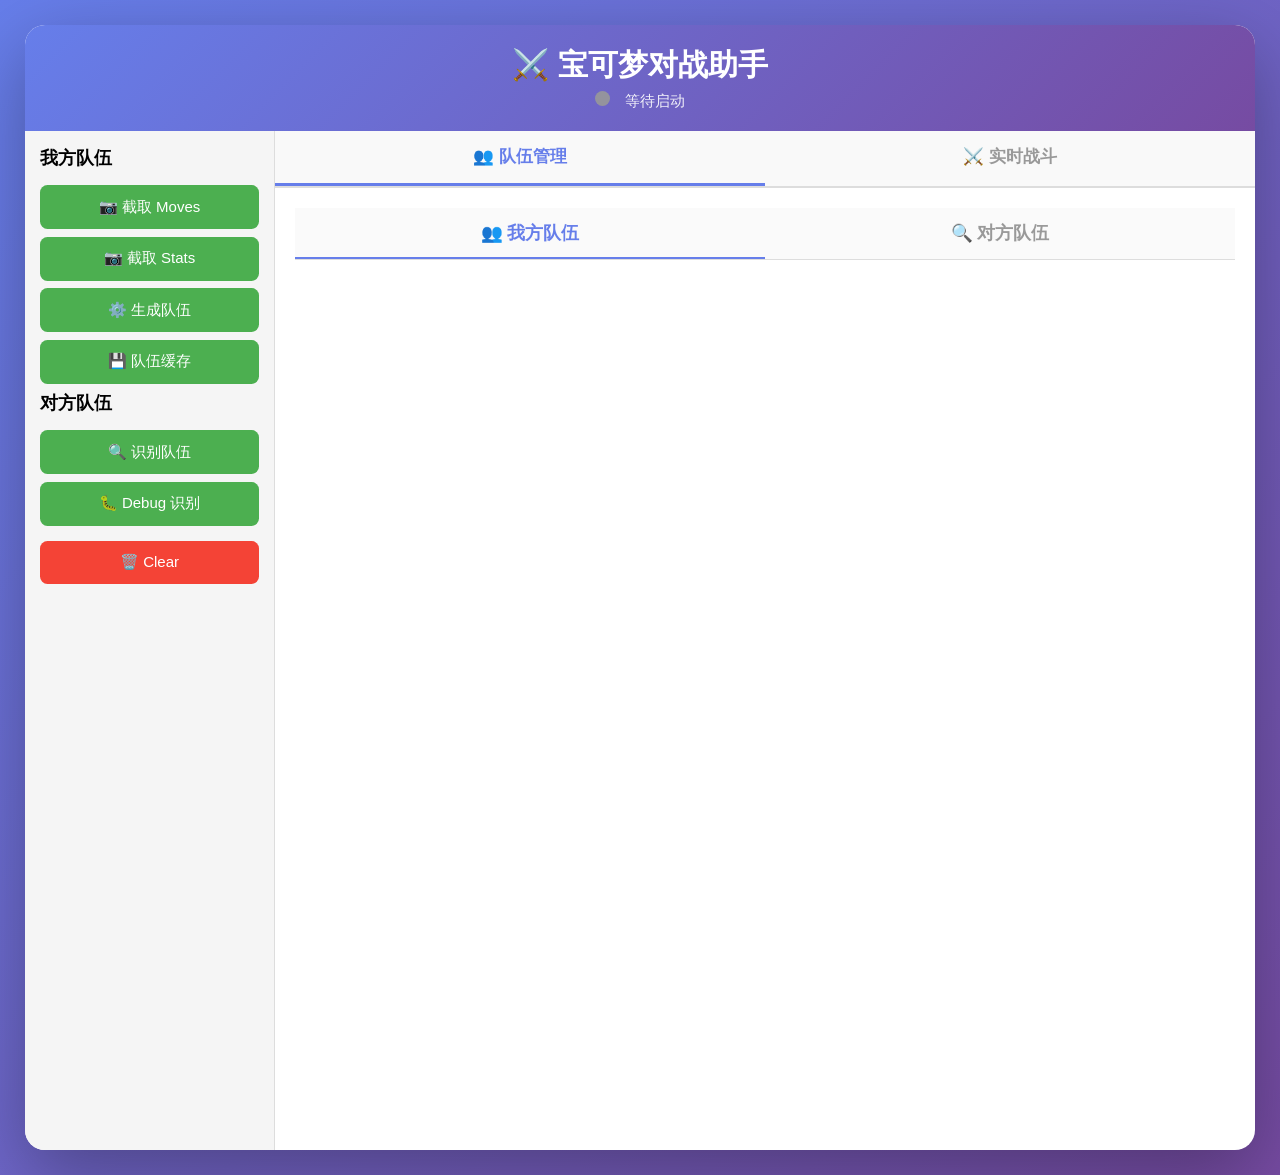
<file: pokepilot/tools/ui_assets/battle.html>
<!DOCTYPE html>
<html lang="zh-CN">
<head>
    <meta charset="UTF-8">
    <meta name="viewport" content="width=device-width, initial-scale=1.0">
    <title>宝可梦对战助手</title>
    <style>
        html {
            zoom: 125%;
        }

        * {
            margin: 0;
            padding: 0;
            box-sizing: border-box;
        }

        body {
            font-family: -apple-system, BlinkMacSystemFont, 'Segoe UI', Roboto, 'Helvetica Neue', Arial, sans-serif;
            background: linear-gradient(135deg, #667eea 0%, #764ba2 100%);
            min-height: 100vh;
            display: flex;
            align-items: center;
            justify-content: center;
            padding: 20px;
        }

        .container {
            background: white;
            border-radius: 16px;
            box-shadow: 0 20px 60px rgba(0, 0, 0, 0.3);
            width: 100%;
            max-width: 1400px;
            height: 90vh;
            overflow: hidden;
        }

        .header {
            background: linear-gradient(135deg, #667eea 0%, #764ba2 100%);
            color: white;
            padding: 16px 24px;
            text-align: center;
            flex-shrink: 0;
        }

        .header h1 {
            font-size: 24px;
            margin-bottom: 4px;
        }

        .header p {
            opacity: 0.9;
            font-size: 12px;
            margin: 0;
        }

        .control-buttons {
            display: none;
        }

        .btn {
            padding: 10px 20px;
            font-size: 14px;
                       border: none;
            border-radius: 6px;
            cursor: pointer;
            transition: all 0.3s ease;
        }

        .btn-start {
            background: #4caf50;
            color: white;
        }

        .btn-start:hover:not(:disabled) {
            background: #45a049;
            transform: scale(1.05);
        }

        .btn-stop {
            background: #f44336;
            color: white;
        }

        .btn-stop:hover:not(:disabled) {
            background: #da190b;
            transform: scale(1.05);
        }

        .btn:disabled {
            opacity: 0.5;
            cursor: not-allowed;
        }

        .status-indicator {
            display: inline-block;
            width: 12px;
            height: 12px;
            border-radius: 50%;
            background: #999;
            margin-right: 8px;
            animation: pulse 2s infinite;
        }

        .status-indicator.active {
            background: #4caf50;
        }

        @keyframes pulse {
            0%, 100% { opacity: 1; }
            50% { opacity: 0.5; }
        }

        .battle-arena {
            display: grid;
            grid-template-columns: 1fr 1fr;
            gap: 24px;
            padding: 32px;
            background: #f8f9fa;
        }

        .pokemon-side {
            display: flex;
            flex-direction: column;
            gap: 16px;
        }

        .pokemon-side.my {
            text-align: left;
        }

        .pokemon-side.opp {
            text-align: right;
        }

        .pokemon-name {
            font-size: 24px;
            font-weight: bold;
            color: #333;
            text-transform: capitalize;
        }

        .hp-bar {
            height: 24px;
            background: #e0e0e0;
            border-radius: 4px;
            overflow: hidden;
            position: relative;
        }

        .hp-fill {
            height: 100%;
            background: linear-gradient(90deg, #4caf50 0%, #45a049 100%);
            transition: width 0.3s ease;
            display: flex;
            align-items: center;
            justify-content: center;
            color: white;
            font-size: 12px;
            font-weight: bold;
        }

        .hp-fill.low {
            background: linear-gradient(90deg, #ff9800 0%, #f57c00 100%);
        }

        .hp-fill.critical {
            background: linear-gradient(90deg, #f44336 0%, #d32f2f 100%);
        }

        .pokemon-status {
            display: flex;
            gap: 8px;
            font-size: 12px;
            color: #666;
            margin-top: 8px;
        }

        .status-badge {
            background: #e3f2fd;
            color: #1976d2;
            padding: 4px 8px;
            border-radius: 4px;
            font-size: 11px;
                   }

        .recommendations {
            padding: 32px;
            background: white;
            border-top: 1px solid #e0e0e0;
        }

        .recommendations h2 {
            font-size: 18px;
            margin-bottom: 16px;
            color: #333;
        }

        .recommendation-item {
            background: #f0f4ff;
            border-left: 4px solid #667eea;
            padding: 16px;
            margin-bottom: 12px;
            border-radius: 4px;
        }

        .recommendation-item.switch {
            border-left-color: #ff9800;
            background: #fff3e0;
        }

        .recommendation-label {
            font-size: 12px;
            color: #666;
            text-transform: uppercase;
            margin-bottom: 4px;
                   }

        .recommendation-content {
            font-size: 14px;
            color: #333;
        }

        .battlefield-info {
            display: grid;
            grid-template-columns: repeat(3, 1fr);
            gap: 12px;
            margin-bottom: 20px;
            padding: 16px;
            background: #f8f9fa;
            border-radius: 8px;
        }

        .info-item {
            text-align: center;
        }

        .info-label {
            font-size: 12px;
            color: #999;
            text-transform: uppercase;
            margin-bottom: 4px;
        }

        .info-value {
            font-size: 20px;
            font-weight: bold;
            color: #333;
        }

        .team-status {
            display: flex;
            gap: 16px;
            margin-top: 12px;
        }

        .team-item {
            flex: 1;
            padding: 12px;
            background: #f8f9fa;
            border-radius: 4px;
            font-size: 12px;
            color: #666;
        }

        .team-label {
                       color: #333;
            margin-bottom: 4px;
        }

        .status-dot {
            display: inline-block;
            width: 8px;
            height: 8px;
            border-radius: 50%;
            background: #4caf50;
            margin-right: 4px;
        }

        .status-dot.offline {
            background: #999;
        }

        /* Tooltip 样式 */
        .tooltip-item {
            position: relative;
            cursor: help;
            border-bottom: 1px dotted #667eea;
            display: inline-block;
        }

        .tooltip-content {
            visibility: hidden;
            width: 280px;
            background-color: #333;
            color: #fff;
            text-align: left;
            border-radius: 6px;
            padding: 8px 10px;
            position: absolute;
            z-index: 1000;
            bottom: 125%;
            left: 50%;
            margin-left: -140px;
            opacity: 0;
            transition: opacity 0.3s;
            font-size: 11px;
            line-height: 1.5;
            box-shadow: 0 4px 6px rgba(0, 0, 0, 0.3);
        }

        .tooltip-content::after {
            content: "";
            position: absolute;
            top: 100%;
            left: 50%;
            margin-left: -5px;
            border-width: 5px;
            border-style: solid;
            border-color: #333 transparent transparent transparent;
        }

        .tooltip-item:hover .tooltip-content {
            visibility: visible;
            opacity: 1;
        }

        @media (max-width: 768px) {
            .battle-arena {
                grid-template-columns: 1fr;
            }

            .header h1 {
                font-size: 20px;
            }

            .pokemon-name {
                font-size: 20px;
            }
        }
    </style>
</head>
<body>
    <div class="container" style="display: flex; flex-direction: column; height: 100vh;">
        <!-- 顶部头部 -->
        <div class="header">
            <h1>⚔️ 宝可梦对战助手</h1>
            <p id="battle-status">
                <span class="status-indicator" id="status-dot"></span>
                <span id="status-text">等待启动</span>
            </p>
        </div>

        <!-- 主体：左侧菜单 + 内容区 -->
        <div style="display: flex; flex: 1; overflow: hidden;">
            <!-- 左侧菜单 -->
            <div id="sidebar" style="width: 200px; background: #f5f5f5; border-right: 1px solid #ddd; overflow-y: auto; padding: 12px; flex-shrink: 0;">
                <div style="font-weight: bold; margin-bottom: 12px; font-size: 14px;">我方队伍</div>
                <button class="btn btn-start" onclick="captureTeamScreen('moves')" style="width: 100%; margin-bottom: 6px; font-size: 12px;">📷 截取 Moves</button>
                <button class="btn btn-start" onclick="captureTeamScreen('stats')" style="width: 100%; margin-bottom: 6px; font-size: 12px;">📷 截取 Stats</button>
                <button class="btn btn-start" onclick="generateMyTeam()" style="width: 100%; margin-bottom: 6px; font-size: 12px;">⚙️ 生成队伍</button>
                <button class="btn btn-start" onclick="toggleSlotMenu()" style="width: 100%; margin-bottom: 6px; font-size: 12px;">💾 队伍缓存</button>
                <div id="slot-menu" style="display:none; margin-bottom: 12px; background: #2a2a2a; border: 1px solid #555; border-radius: 4px; padding: 8px; font-size: 11px;"></div>

                <div style="font-weight: bold; margin-bottom: 12px; font-size: 14px;">对方队伍</div>
                <button id="btn-detect-opp" class="btn btn-start" onclick="detectOpponents()" style="width: 100%; margin-bottom: 6px; font-size: 12px;">🔍 识别队伍</button>
                <button class="btn btn-start" onclick="detectOpponents(true)" style="width: 100%; margin-bottom: 12px; font-size: 12px;">🐛 Debug 识别</button>

                <button class="btn btn-stop" onclick="clearAllData()" style="width: 100%; font-size: 12px;">🗑️ Clear</button>
            </div>

            <!-- 内容区：Tab 页 -->
            <div style="flex: 1; display: flex; flex-direction: column; overflow: hidden;">
                <!-- Tab 标签 -->
                <div style="display: flex; border-bottom: 2px solid #ddd; background: #f9f9f9;">
                    <button id="tab1-btn" onclick="switchTab('team')" style="flex: 1; padding: 12px; border: none; background: none; font-weight: bold; cursor: pointer; border-bottom: 3px solid #667eea; color: #667eea;">
                        👥 队伍管理
                    </button>
                    <button id="tab2-btn" onclick="switchTab('battle')" style="flex: 1; padding: 12px; border: none; background: none; font-weight: bold; cursor: pointer; border-bottom: 3px solid transparent; color: #999;">
                        ⚔️ 实时战斗
                    </button>
                </div>

                <!-- Tab 内容 -->
                <div style="flex: 1; overflow-y: auto; padding: 16px;">
                    <!-- Tab 1: 队伍管理 -->
                    <div id="tab-team" style="display: block; display: flex; flex-direction: column; height: 100%;">
                        <!-- 队伍管理的子 Tab 标签 -->
                        <div style="display: flex; border-bottom: 1px solid #ddd; background: #fafafa; flex-shrink: 0;">
                            <button id="subtab-my-btn" onclick="switchTeamTab('my')" style="flex: 1; padding: 10px; border: none; background: none; font-weight: bold; cursor: pointer; border-bottom: 2px solid #667eea; color: #667eea; font-size: 14px;">
                                👥 我方队伍
                            </button>
                            <button id="subtab-opp-btn" onclick="switchTeamTab('opp')" style="flex: 1; padding: 10px; border: none; background: none; font-weight: bold; cursor: pointer; border-bottom: 2px solid transparent; color: #999; font-size: 14px;">
                                🔍 对方队伍
                            </button>
                        </div>

                        <!-- 队伍管理的子 Tab 内容 -->
                        <div style="flex: 1; overflow-y: auto;">
                            <!-- 我方队伍 -->
                            <div id="subtab-my" style="display: block;">
                                <div id="my-team-display" style="display: none;">
                                    <h2 style="margin-bottom: 16px;">我方队伍</h2>
                                    <div id="my-team-list" style="display: flex; flex-direction: column; gap: 12px;">
                                    </div>
                                </div>
                            </div>

                            <!-- 对方队伍 -->
                            <div id="subtab-opp" style="display: none;">
                                <div id="opp-team-display" style="display: none;">
                                    <h2 style="margin-bottom: 16px;">对方队伍（已识别）</h2>
                                    <div id="opp-team-list" style="display: flex; flex-direction: column; gap: 12px;">
                                    </div>
                                </div>
                            </div>
                        </div>
                    </div>

                    <!-- Tab 2: 实时战斗 -->
                    <div id="tab-battle" style="display: none;">
                        <div class="battle-arena" style="margin: 0; padding: 0; display: grid; grid-template-columns: 1fr 1fr; gap: 20px; height: auto;">
                            <!-- 我方 -->
                            <div class="pokemon-side my">
                                <div class="pokemon-name" id="my-pokemon">-- 等待识别 --</div>
                                <div class="hp-bar">
                                    <div class="hp-fill" id="my-hp-bar" style="width: 100%;">
                                        <span id="my-hp-text">100%</span>
                                    </div>
                                </div>
                                <div class="pokemon-status">
                                    <span class="status-badge" id="my-status">正常</span>
                                </div>
                            </div>

                            <!-- 对手 -->
                            <div class="pokemon-side opp">
                                <div class="pokemon-name" id="opp-pokemon">-- 等待识别 --</div>
                                <div class="hp-bar">
                                    <div class="hp-fill" id="opp-hp-bar" style="width: 100%;">
                                        <span id="opp-hp-text">100%</span>
                                    </div>
                                </div>
                                <div class="pokemon-status">
                                    <span class="status-badge" id="opp-status">正常</span>
                                </div>
                            </div>
                        </div>

                        <div class="recommendations" style="margin-top: 20px;">
                            <div class="battlefield-info">
                <div class="info-item">
                    <div class="info-label">回合</div>
                    <div class="info-value" id="turn">0</div>
                </div>
                <div class="info-item">
                    <div class="info-label">天气</div>
                    <div class="info-value" id="weather">无</div>
                </div>
                <div class="info-item">
                    <div class="info-label">我方状态</div>
                    <div class="info-value" id="my-remaining">0/6</div>
                </div>
            </div>

            <h2>💡 实时推荐</h2>
            <div id="recommendations-list">
                <div class="recommendation-item">
                    <div class="recommendation-label">提示</div>
                    <div class="recommendation-content">等待识别对手宝可梦...</div>
                </div>
            </div>

            <div class="team-status">
                <div class="team-item">
                    <div class="team-label">
                        <span class="status-dot"></span>我方队伍
                    </div>
                    <div id="my-team-info">6 / 6</div>
                </div>
                <div class="team-item">
                    <div class="team-label">
                        <span class="status-dot"></span>对手队伍
                    </div>
                    <div id="opp-team-info">6 / 6</div>
                </div>
                            </div>
                        </div>
                    </div>  <!-- tab-battle end -->
                </div>  <!-- tab content end -->
            </div>  <!-- content area end -->
        </div>  <!-- main body end (sidebar + content) -->
    </div>  <!-- container end -->

    <script>
        const API_BASE = "http://localhost:8765";
        let updateInterval = null;
        let isMonitoring = false;

        // ─────────────────────────────────────────────────────────────────
        // 属性 ID 映射（1-18）
        // ─────────────────────────────────────────────────────────────────
        const TYPE_ID_MAP = {
            "normal": 1, "fighting": 2, "flying": 3, "poison": 4, "ground": 5,
            "rock": 6, "bug": 7, "ghost": 8, "steel": 9, "fire": 10,
            "water": 11, "grass": 12, "electric": 13, "psychic": 14,
            "ice": 15, "dragon": 16, "dark": 17, "fairy": 18
        };



        // ─────────────────────────────────────────────────────────────────
        // 新增：Tab 切换、队伍管理按钮
        // ─────────────────────────────────────────────────────────────────

        function switchTab(tab) {
            const tab1Btn = document.getElementById("tab1-btn");
            const tab2Btn = document.getElementById("tab2-btn");
            const tabTeam = document.getElementById("tab-team");
            const tabBattle = document.getElementById("tab-battle");

            if (tab === 'team') {
                tab1Btn.style.borderBottomColor = "#667eea";
                tab1Btn.style.color = "#667eea";
                tab2Btn.style.borderBottomColor = "transparent";
                tab2Btn.style.color = "#999";
                tabTeam.style.display = "flex";
                tabBattle.style.display = "none";
            } else {
                tab1Btn.style.borderBottomColor = "transparent";
                tab1Btn.style.color = "#999";
                tab2Btn.style.borderBottomColor = "#667eea";
                tab2Btn.style.color = "#667eea";
                tabTeam.style.display = "none";
                tabBattle.style.display = "block";
            }
        }

        function switchTeamTab(teamType) {
            const myBtn = document.getElementById("subtab-my-btn");
            const oppBtn = document.getElementById("subtab-opp-btn");
            const myTab = document.getElementById("subtab-my");
            const oppTab = document.getElementById("subtab-opp");

            if (teamType === 'my') {
                myBtn.style.borderBottomColor = "#667eea";
                myBtn.style.color = "#667eea";
                oppBtn.style.borderBottomColor = "transparent";
                oppBtn.style.color = "#999";
                myTab.style.display = "block";
                oppTab.style.display = "none";
            } else {
                myBtn.style.borderBottomColor = "transparent";
                myBtn.style.color = "#999";
                oppBtn.style.borderBottomColor = "#667eea";
                oppBtn.style.color = "#667eea";
                myTab.style.display = "none";
                oppTab.style.display = "block";
            }
        }

        async function captureTeamScreen(stage) {
            console.log(`Capturing team screen: ${stage}`);
            try {
                const response = await fetch(`${API_BASE}/capture-team-screen?stage=${stage}`, {
                    method: "POST"
                });
                const data = await response.json();
                if (response.ok) {
                    alert(`✓ 已截取 ${stage === 'moves' ? 'Moves 页' : 'Stats 页'}`);
                } else {
                    alert(`✗ 截取失败: ${data.error}`);
                }
            } catch (err) {
                alert(`✗ 错误: ${err.message}`);
            }
        }

        async function generateMyTeam() {
            console.log("Generating my team...");
            try {
                const response = await fetch(`${API_BASE}/generate-my-team`, {
                    method: "POST"
                });
                const data = await response.json();
                if (response.ok) {
                    alert("✓ 队伍已生成，正在加载...");
                    // 加载临时队伍
                    await loadMyTeam("temp");
                } else {
                    alert(`✗ 生成失败: ${data.error}`);
                }
            } catch (err) {
                alert(`✗ 错误: ${err.message}`);
            }
        }


        async function clearAllData() {
            if (!confirm("确定要清除所有数据吗？")) return;
            try {
                // 清除 UI 显示
                const myTeamDisplay = document.getElementById("my-team-display");
                const oppTeamDisplay = document.getElementById("opp-team-display");
                if (myTeamDisplay) myTeamDisplay.style.display = "none";
                if (oppTeamDisplay) oppTeamDisplay.style.display = "none";
                alert("✓ 已清除数据显示");
            } catch (err) {
                alert(`✗ 错误: ${err.message}`);
            }
        }


        async function loadMyTeam(slot = "temp") {
            console.log(`Loading my team from slot '${slot}'...`);
            await loadTeamData({
                mode: "my",
                fetcher: () => fetch(`${API_BASE}/my-team?slot=${encodeURIComponent(slot)}`),
                loadingText: "加载中..."
            });
        }

        // ========== 槽位系统函数 ==========

        async function toggleSlotMenu() {
            const menu = document.getElementById("slot-menu");
            if (!menu) return;

            if (menu.style.display === "none") {
                menu.style.display = "block";
                await loadSlots();
            } else {
                menu.style.display = "none";
            }
        }

        async function loadSlots() {
            const menu = document.getElementById("slot-menu");
            if (!menu) return;

            try {
                const response = await fetch(`${API_BASE}/my-team/slots`);
                const data = await response.json();

                let html = "";

                // 显示所有保存的槽位
                if (data.slots && data.slots.length > 0) {
                    data.slots.forEach(slot => {
                        html += `
                            <div style="display: flex; justify-content: space-between; align-items: center; padding: 6px 4px; border-bottom: 1px solid #444; margin-bottom: 4px;">
                                <span style="flex: 1; color: #ddd;">${slot.name}</span>
                                <div style="display: flex; gap: 4px;">
                                    <button onclick="loadSlot('${slot.slot}')" style="padding: 2px 6px; font-size: 10px; background: #4CAF50; color: white; border: none; border-radius: 2px; cursor: pointer;">读取</button>
                                    <button onclick="saveToSlot('${slot.slot}', '${slot.name}')" style="padding: 2px 6px; font-size: 10px; background: #2196F3; color: white; border: none; border-radius: 2px; cursor: pointer;">覆盖</button>
                                    <button onclick="deleteSlot('${slot.slot}')" style="padding: 2px 6px; font-size: 10px; background: #f44336; color: white; border: none; border-radius: 2px; cursor: pointer;">删除</button>
                                </div>
                            </div>
                        `;
                    });
                }

                // 添加新槽位按钮
                html += `
                    <div style="padding: 6px 4px; margin-top: 4px;">
                        <button onclick="addNewSlot()" style="width: 100%; padding: 6px; font-size: 11px; background: #9C27B0; color: white; border: none; border-radius: 2px; cursor: pointer;">[+] 新建槽位</button>
                    </div>
                `;

                menu.innerHTML = html;
            } catch (err) {
                console.error("Failed to load slots:", err);
                const menu = document.getElementById("slot-menu");
                if (menu) {
                    menu.innerHTML = `<div style="color: #f44336; padding: 6px;">加载失败: ${err.message}</div>`;
                }
            }
        }

        async function loadSlot(slot) {
            console.log(`Loading slot: ${slot}`);
            await loadMyTeam(slot);
            // 加载后不隐藏菜单，让用户可以继续操作
        }

        async function saveToSlot(slot, name) {
            console.log(`Saving to slot: ${slot}`);
            try {
                const response = await fetch(`${API_BASE}/my-team/save?slot=${encodeURIComponent(slot)}`, {
                    method: "POST",
                    headers: { "Content-Type": "application/json" },
                    body: JSON.stringify({ name: name })
                });
                const data = await response.json();
                if (response.ok) {
                    alert(`✓ 已覆盖槽位 '${name}'`);
                    await loadSlots(); // 刷新列表
                } else {
                    alert(`✗ 覆盖失败: ${data.error}`);
                }
            } catch (err) {
                alert(`✗ 错误: ${err.message}`);
            }
        }

        async function deleteSlot(slot) {
            if (!confirm(`确定要删除槽位吗？`)) return;

            try {
                const response = await fetch(`${API_BASE}/my-team?slot=${encodeURIComponent(slot)}`, {
                    method: "DELETE"
                });
                const data = await response.json();
                if (response.ok) {
                    alert("✓ 已删除槽位");
                    await loadSlots(); // 刷新列表
                } else {
                    alert(`✗ 删除失败: ${data.error}`);
                }
            } catch (err) {
                alert(`✗ 错误: ${err.message}`);
            }
        }

        async function addNewSlot() {
            const name = prompt("请输入槽位名字（例如：双蜻蜓队）:");
            if (!name) return;

            // 找到最大的槽位号，然后 +1
            const response = await fetch(`${API_BASE}/my-team/slots`);
            const data = await response.json();
            let nextSlot = 1;
            if (data.slots && data.slots.length > 0) {
                const numbers = data.slots
                    .map(s => parseInt(s.slot))
                    .filter(n => !isNaN(n))
                    .sort((a, b) => a - b);
                if (numbers.length > 0) {
                    nextSlot = numbers[numbers.length - 1] + 1;
                }
            }

            // 调用 saveToSlot
            await saveToSlot(String(nextSlot), name);
        }

        async function detectOpponents(forceDebug = false) {
            const debugModeEl = document.getElementById("debug-mode");
            const debugMode = forceDebug || (debugModeEl ? debugModeEl.checked : false);
            const debugText = debugMode ? "[DEBUG]" : "";
            console.log(`${debugText} Detecting opponents...`);

            const btnDetect = document.getElementById("btn-detect-opp");
            const btnStart = document.getElementById("btn-start");
            if (btnDetect) btnDetect.disabled = true;
            if (btnStart) btnStart.disabled = true;

            try {
                const url = debugMode ? `${API_BASE}/detect-opponents?debug=1` : `${API_BASE}/detect-opponents`;
                const msg = debugMode ? "🐛 使用现有截图识别..." : "🎥 正在截屏识别...";

                await loadTeamData({
                    mode: "opp",
                    fetcher: () => fetch(url, { method: "POST" }),
                    loadingText: msg
                });
            } finally {
                if (btnDetect) btnDetect.disabled = false;
                if (btnStart) btnStart.disabled = false;
            }
        }

        async function startMonitoring() {
            console.log("Starting battle monitoring...");
            try {
                const response = await fetch(`${API_BASE}/start`, { method: "POST" });
                if (response.ok) {
                    isMonitoring = true;
                    const btnStart = document.getElementById("btn-start");
                    const btnStop = document.getElementById("btn-stop");
                    const btnDetect = document.getElementById("btn-detect-opp");
                    const statusDot = document.getElementById("status-dot");
                    const statusText = document.getElementById("status-text");

                    if (btnStart) btnStart.disabled = true;
                    if (btnStop) btnStop.disabled = false;
                    if (btnDetect) btnDetect.disabled = true;
                    if (statusDot) statusDot.classList.add("active");
                    if (statusText) statusText.textContent = "正在对战中...";

                    console.log("✓ Battle started");
                } else {
                    alert("Failed to start battle");
                }
            } catch (error) {
                console.error("Start error:", error);
                alert("Error: " + error);
            }
        }

        async function stopMonitoring() {
            console.log("Stopping battle...");
            try {
                const response = await fetch(`${API_BASE}/stop`, { method: "POST" });
                if (response.ok) {
                    isMonitoring = false;
                    const btnStart = document.getElementById("btn-start");
                    const btnStop = document.getElementById("btn-stop");
                    const btnDetect = document.getElementById("btn-detect-opp");
                    const statusDot = document.getElementById("status-dot");
                    const statusText = document.getElementById("status-text");

                    if (btnStart) btnStart.disabled = false;
                    if (btnStop) btnStop.disabled = true;
                    if (btnDetect) btnDetect.disabled = false;
                    if (statusDot) statusDot.classList.remove("active");
                    if (statusText) statusText.textContent = "已停止";

                    console.log("✓ Battle stopped");
                }
            } catch (error) {
                console.error("Stop error:", error);
                alert("Error: " + error);
            }
        }

        async function fetchStatus() {
            try {
                const response = await fetch(`${API_BASE}/status`);
                if (!response.ok) throw new Error("API 错误");
                const data = await response.json();
                updateUI(data);
            } catch (error) {
                console.error("获取状态失败:", error);
                document.getElementById("battle-status").textContent = "❌ 连接失败";
            }
        }

        function updateUI(data) {
            // 更新连接状态
            document.getElementById("battle-status").textContent = "✅ 实时对战进行中";

            // 我方宝可梦
            if (data.my_pokemon) {
                document.getElementById("my-pokemon").textContent = data.my_pokemon.name || "未知";
                const myHpPercent = data.my_pokemon.hp_percent || 100;
                const myHpBar = document.getElementById("my-hp-bar");
                myHpBar.style.width = myHpPercent + "%";
                myHpBar.textContent = myHpPercent.toFixed(0) + "%";

                if (myHpPercent <= 25) {
                    myHpBar.classList.add("critical");
                    myHpBar.classList.remove("low");
                } else if (myHpPercent <= 50) {
                    myHpBar.classList.add("low");
                    myHpBar.classList.remove("critical");
                } else {
                    myHpBar.classList.remove("critical", "low");
                }

                document.getElementById("my-status").textContent = data.my_pokemon.status || "正常";
            }

            // 对手宝可梦
            if (data.opp_pokemon) {
                document.getElementById("opp-pokemon").textContent = data.opp_pokemon.name || "未知";
                const oppHpPercent = data.opp_pokemon.hp_percent || 100;
                const oppHpBar = document.getElementById("opp-hp-bar");
                oppHpBar.style.width = oppHpPercent + "%";
                oppHpBar.textContent = oppHpPercent.toFixed(0) + "%";

                if (oppHpPercent <= 25) {
                    oppHpBar.classList.add("critical");
                    oppHpBar.classList.remove("low");
                } else if (oppHpPercent <= 50) {
                    oppHpBar.classList.add("low");
                    oppHpBar.classList.remove("critical");
                } else {
                    oppHpBar.classList.remove("critical", "low");
                }

                document.getElementById("opp-status").textContent = data.opp_pokemon.status || "正常";
            }

            // 战场信息
            document.getElementById("turn").textContent = data.battlefield.turn || 0;
            document.getElementById("weather").textContent = translateWeather(data.battlefield.weather || "none");

            // 队伍信息
            document.getElementById("my-team-info").textContent = `${data.my_team.remaining} / ${data.my_team.total}`;
            document.getElementById("opp-team-info").textContent = `${data.opp_team.remaining} / ${data.opp_team.total}`;
            document.getElementById("my-remaining").textContent = `${data.my_team.remaining}/${data.my_team.total}`;

            // 获取推荐
            fetchRecommendations();
        }

        async function fetchRecommendations() {
            try {
                const response = await fetch(`${API_BASE}/recommendations`);
                if (!response.ok) throw new Error("推荐 API 错误");
                const data = await response.json();
                updateRecommendations(data);
            } catch (error) {
                console.error("获取推荐失败:", error);
            }
        }

        function updateRecommendations(data) {
            const container = document.getElementById("recommendations-list");
            container.innerHTML = "";

            if (data.opp_moves) {
                const item = document.createElement("div");
                item.className = "recommendation-item";
                item.innerHTML = `
                    <div class="recommendation-label">对手常用招式</div>
                    <div class="recommendation-content">${data.opp_moves}</div>
                `;
                container.appendChild(item);
            }

            if (data.switch) {
                const item = document.createElement("div");
                item.className = "recommendation-item switch";
                item.innerHTML = `
                    <div class="recommendation-label">换精灵建议</div>
                    <div class="recommendation-content">${data.switch}</div>
                `;
                container.appendChild(item);
            }

            if (!data.opp_moves && !data.switch) {
                const item = document.createElement("div");
                item.className = "recommendation-item";
                item.innerHTML = `
                    <div class="recommendation-label">提示</div>
                    <div class="recommendation-content">等待识别对手宝可梦...</div>
                `;
                container.appendChild(item);
            }
        }

        function translateWeather(weather) {
            const map = {
                "sunny": "晴天",
                "rain": "下雨",
                "sandstorm": "沙暴",
                "hail": "冰雹",
                "none": "无"
            };
            return map[weather] || weather;
        }

        // 启动
        console.log("🚀 Initializing Pokemon Battle Assistant");

        // 初始化按钮状态
        const btnDetect = document.getElementById("btn-detect-opp");
        const btnStart = document.getElementById("btn-start");
        const btnStop = document.getElementById("btn-stop");
        if (btnDetect) btnDetect.disabled = false;
        if (btnStart) btnStart.disabled = false;
        if (btnStop) btnStop.disabled = true;

        // 定时更新状态（只有在监控时）
        setInterval(() => {
            if (isMonitoring) {
                fetchStatus();
            }
        }, 1000);

        // 清理
        window.addEventListener("beforeunload", () => {
            if (isMonitoring) {
                stopMonitoring();
            }
            if (updateInterval) clearInterval(updateInterval);
        });

        // ========== 属性计算函数 ==========

        // ========== 通用渲染函数 ==========
        const pokemonData = { opp: {}, my: {} };

        async function loadTeamData({ mode, fetcher, loadingText = "加载中..." }) {
            const isMyTeam = mode === "my";
            const listDivId = isMyTeam ? "my-team-list" : "opp-team-list";
            const displayDivId = isMyTeam ? "my-team-display" : "opp-team-display";
            const listDiv = document.getElementById(listDivId);

            if (listDiv) {
                listDiv.innerHTML = `<div style="text-align: center; padding: 20px; color: #999;">${loadingText}</div>`;
            }

            try {
                const response = await fetcher();
                if (response.ok) {
                    const data = await response.json();
                    await renderTeamRoster({ mode, data, displayDivId, listDivId });
                    console.log(`✓ ${isMyTeam ? "My" : "Opponent"} team loaded:`, data.team);
                } else {
                    const error = await response.json();
                    alert(`Failed to load ${isMyTeam ? "my" : "opponent"} team: ${error.error || "Unknown error"}`);
                }
            } catch (error) {
                console.error("Load error:", error);
                alert("Error: " + error);
            }
        }

        async function renderTeamRoster({ mode, data, displayDivId, listDivId }) {
            const displayDiv = document.getElementById(displayDivId);
            const listDiv = document.getElementById(listDivId);

            if (!displayDiv || !listDiv) return;

            listDiv.innerHTML = "";

            data.team.roster.forEach((pokemon, idx) => {
                pokemon.slot = idx + 1;
                const card = buildPokemonCard(pokemon, mode);
                listDiv.appendChild(card);
                pokemonData[mode][pokemon.slot] = pokemon;
            });

            displayDiv.style.display = "block";
        }

        function buildPokemonCard(pokemon, mode) {
            const isMyTeam = mode === "my";
            const card = document.createElement("div");
            card.style.cssText = `
                background: #f0f4ff;
                border: 1px solid #667eea;
                border-radius: 6px;
                padding: 12px;
                cursor: pointer;
                transition: all 0.2s;
                display: grid;
                grid-template-columns: 100px 150px 300px 1fr;
                gap: 12px;
                align-items: stretch;
            `;

            // 第1列：精灵图 + 基本信息
            const col1 = document.createElement("div");
            col1.style.cssText = "text-align: center; padding-right: 8px; border-right: 1px solid #e0e0e0;";
            col1.innerHTML = `
                ${renderSpriteBlock(pokemon)}
                <div style="font-weight: bold; margin-bottom: 3px; font-size: 11px;">${pokemon.name_zh}</div>
                <div style="font-size: 8px; color: #999; margin-bottom: 3px;">${pokemon.name}</div>
                <div style="display: flex; gap: 2px; justify-content: center; margin-bottom: 4px;">
                    ${renderTypeIcons(pokemon.types)}
                </div>
                ${renderMegaBlocks(pokemon, mode)}
            `;

            // 第2列：持有物 + 特性
            const col2 = document.createElement("div");
            col2.style.cssText = "padding-right: 8px; border-right: 1px solid #e0e0e0;";
            col2.innerHTML = `
                <div style="margin-bottom: 12px;">
                    ${renderItems(pokemon, mode)}
                </div>
                <div style="border-top: 1px solid #d0d0d0; padding-top: 8px;">
                    ${renderAbilities(pokemon, mode)}
                </div>
            `;

            // 第3列：种族值 + 属性相性
            const col3 = document.createElement("div");
            col3.style.cssText = "padding-right: 8px; border-right: 1px solid #e0e0e0; overflow: hidden; min-width: 0;";
            col3.innerHTML = `
                ${renderStats(pokemon, mode)}
                ${renderTypeEffectiveness(pokemon)}
            `;

            // 第4列：招式表格
            const col4 = document.createElement("div");
            col4.style.cssText = "display: flex; flex-direction: column; min-height: 240px; overflow: visible; min-width: 0;";
            col4.innerHTML = renderMoves(pokemon, mode);

            card.appendChild(col1);
            card.appendChild(col2);
            card.appendChild(col3);
            card.appendChild(col4);

            card.onmouseover = () => card.style.background = "#e3f2fd";
            card.onmouseout = () => card.style.background = "#f0f4ff";

            return card;
        }

        function renderSpriteBlock(pokemon) {
            if (!pokemon.sprite) return "";
            const encodedSprite = encodeURIComponent(pokemon.sprite);
            return `<img src="/${encodedSprite}" style="width: 70px; height: 70px; object-fit: contain; margin-bottom: 6px;" onerror="this.style.display='none';" />`;
        }

        function renderTypeIcons(types) {
            return (types || []).map((typeEn) => {
                const typeId = TYPE_ID_MAP[typeEn];
                if (typeId) {
                    return `<img src="/sprites/sprites/types/generation-ix/scarlet-violet/small/${typeId}.png" style="width: 16px; height: 16px;" title="${typeEn}" />`;
                }
                return "";
            }).join("");
        }

        function renderMegaBlocks(pokemon, mode) {
            if (!pokemon.evoforms || pokemon.evoforms.length === 0) return "";

            let html = "";
            pokemon.evoforms.forEach((mega, idx) => {
                if (!mega.sprite) return;
                const encodedMega = encodeURIComponent(mega.sprite);
                const label = mega.form_name || "mega";
                const megaTypes = renderTypeIcons(mega.types);
                const prefix = mode === "my" ? "my" : "opp";

                html += `
                    <div onclick="switchMega('${mode}', '${pokemon.slot}', ${idx})"
                         id="${prefix}-mega-img-${pokemon.slot}-${idx}"
                         style="margin-top:4px; cursor:pointer; border:2px solid transparent;
                                border-radius:4px; padding:2px; display:inline-block;">
                        <img src="/${encodedMega}"
                             style="width:44px; height:44px; object-fit:contain; display:block; margin-bottom:2px;"
                             onerror="this.parentElement.style.display='none';" />
                        <div style="font-size:7px; color:#9c27b0; font-weight:bold; text-align:center; margin-bottom:2px;">${label}</div>
                        <div style="display: flex; gap: 2px; justify-content: center;">${megaTypes}</div>
                    </div>`;
            });

            return html;
        }

        function renderItems(pokemon, mode) {
            let html = "<div style='font-size: 12px; line-height: 1.8;'>";
            if (pokemon.held_item) {
                const items = Array.isArray(pokemon.held_item) ? pokemon.held_item : [pokemon.held_item];
                if (items.length > 0 && typeof items[0] === 'object') {
                    const label = mode === "my" ? "持有物" : "常用持有物";
                    html += `<div style='color: #666; margin-bottom: 6px; font-weight: bold; font-size: 13px;'>${label}</div>`;
                    items.forEach(i => {
                        const effect = i.description_zh || i.description || "无";
                        html += `<div style='margin-bottom: 2px;'>
                            <span class='tooltip-item' style='color: #555; font-weight: 400;'>
                                ${i.name_zh || i.name}
                                <span class='tooltip-content' style='white-space: pre-wrap;'>${effect}</span>
                            </span>`;
                        if (i.pct !== undefined) {
                            html += `<span style='color: #999; font-size: 8px;'> ${(i.pct * 100).toFixed(0)}%</span>`;
                        }
                        html += `</div>`;
                    });
                } else {
                    html += "<div style='color: #ccc;'>-</div>";
                }
            } else {
                html += "<div style='color: #ccc;'>-</div>";
            }
            html += "</div>";
            return html;
        }

        function renderAbilities(pokemon, mode) {
            let html = "<div style='font-size: 12px; line-height: 1.8;'>";
            if (pokemon.ability) {
                const abilities = Array.isArray(pokemon.ability) ? pokemon.ability : [pokemon.ability];
                if (abilities.length > 0 && typeof abilities[0] === 'object') {
                    const label = mode === "my" ? "特性" : "常用特性";
                    html += `<div style='color: #666; margin-bottom: 6px; font-weight: bold; font-size: 13px;'>${label}</div>`;
                    abilities.forEach(a => {
                        const desc = a.description_zh || a.description || "无";
                        html += `<div style='margin-bottom: 2px;'>
                            <span class='tooltip-item' style='color: #555; font-weight: 400;'>
                                ${a.name_zh || a.name}
                                <span class='tooltip-content' style='white-space: pre-wrap;'>${desc}</span>
                            </span>`;
                        if (a.pct !== undefined) {
                            html += `<span style='color: #999; font-size: 8px;'> ${(a.pct * 100).toFixed(0)}%</span>`;
                        }
                        html += `</div>`;
                    });
                } else {
                    html += "<div style='color: #ccc;'>-</div>";
                }
            } else {
                html += "<div style='color: #ccc;'>-</div>";
            }

            // 添加进化形态特性
            if (pokemon.evoforms && pokemon.evoforms.length > 0) {
                html += `<div style='color:#d0d0d0; margin-top:8px; margin-bottom:8px; height:1px; background:#d0d0d0;'></div>`;
                html += `<div style='color:#9c27b0; margin-bottom:6px; font-weight:bold;'>Mega特性</div>`;
                pokemon.evoforms.forEach(evo => {
                    const ability = evo.ability;
                    if (ability && typeof ability === 'object') {
                        const abilityDesc = ability.description_zh || ability.description || "无";
                        const abilityName = ability.name_zh || ability.name || "—";
                        html += `<div style='margin-bottom: 2px;'>
                            <span class='tooltip-item' style='color:#7b1fa2; font-weight:400;'>
                               ${abilityName}
                                <span class='tooltip-content' style='white-space: pre-wrap;'>${abilityDesc}</span>
                            </span>
                        </div>`;
                    }
                });
            }

            html += "</div>";
            return html;
        }

        function renderStats(pokemon, mode) {
            const isMyTeam = mode === "my";
            let html = `<div style='font-size: 11px; line-height: 2;' id='${mode}-stats-slot-${pokemon.slot}'>`;
            const baseStats = pokemon.base_stats;
            const currentStats = pokemon.stats || pokemon.base_stats;

            if (!baseStats || Object.keys(baseStats).length === 0) {
                html += "<div style='color: #ccc;'>-</div>";
                html += "</div>";
                return html;
            }

            // 我方特有：解析 nature 修正
            let natureMap = { "hp": "", "attack": "", "defense": "", "sp_atk": "", "sp_def": "", "speed": "" };
            if (isMyTeam && pokemon.nature) {
                const parts = pokemon.nature.split("/");
                const incMatch = parts[0].match(/(\w+)↑/);
                if (incMatch) {
                    const incKey = incMatch[1].toLowerCase();
                    if (natureMap.hasOwnProperty(incKey)) natureMap[incKey] = "↑";
                }
                if (parts.length > 1) {
                    const decMatch = parts[1].match(/(\w+)↓/);
                    if (decMatch) {
                        const decKey = decMatch[1].toLowerCase();
                        if (natureMap.hasOwnProperty(decKey)) natureMap[decKey] = "↓";
                    }
                }
            }

            const statInfo = [
                { key: "hp", name: "HP" },
                { key: "attack", name: "攻击" },
                { key: "defense", name: "防御" },
                { key: "sp_atk", name: "特攻" },
                { key: "sp_def", name: "特防" },
                { key: "speed", name: "速度" }
            ];

            html += "<div style='color: #666; margin-bottom: 8px; font-weight: bold; font-size: 12px;'>种族值</div>";
            statInfo.forEach(stat => {
                const baseVal = baseStats[stat.key] || 0;
                const statVal = currentStats[stat.key];
                let displayText, barWidth;

                if (isMyTeam) {
                    // 我方：base_stat (actual_value)
                    const currentVal = statVal || 0;
                    barWidth = Math.min(baseVal / 160 * 100, 100) + '%';
                    displayText = `${baseVal} (${currentVal})`;

                    let statNameStyle = 'width: 35px; font-weight: 400;';
                    if (natureMap[stat.key] === "↑") {
                        statNameStyle = 'width: 35px; font-weight: 700; color: #ff6b6b;';
                    } else if (natureMap[stat.key] === "↓") {
                        statNameStyle = 'width: 35px; font-weight: 700; color: #4dabf7;';
                    }

                    html += `<div class='stat-row' data-stat='${stat.key}' style='display: flex; gap: 4px; align-items: center; margin-bottom: 4px;'>
                        <span style='${statNameStyle}'>${stat.name}</span>
                        <div style='background: #e0e0e0; flex: 1; height: 8px; border-radius: 2px; position: relative;'>
                            <div class='stat-bar' style='background: #667eea; height: 100%; width: ${barWidth}; border-radius: 2px;'></div>
                        </div>
                        <span class='stat-val' style='width: 100px; text-align: right; font-weight: 700; font-size: 9px;'>${displayText}</span>
                    </div>`;
                } else {
                    // 对方：base_stat (min, max) 或 base_stat (value)
                    if (Array.isArray(statVal)) {
                        const [min, max] = statVal;
                        barWidth = Math.min(max / 280 * 100, 100) + '%';
                        displayText = `${baseVal} (${min}, ${max})`;
                    } else {
                        barWidth = Math.min(statVal / 280 * 100, 100) + '%';
                        displayText = `${baseVal} (${statVal})`;
                    }

                    html += `<div class='stat-row' data-stat='${stat.key}' style='display: flex; gap: 4px; align-items: center; margin-bottom: 4px;'>
                        <span style='width: 35px; font-weight: 400;'>${stat.name}</span>
                        <div style='background: #e0e0e0; height: 8px; border-radius: 2px; position: relative; flex: 1;'>
                            <div class='stat-bar' style='background: #667eea; height: 100%; width: ${barWidth}; border-radius: 2px;'></div>
                        </div>
                        <span class='stat-val' style='width: 100px; text-align: right; font-weight: 700; font-size: 9px;'>${displayText}</span>
                    </div>`;
                }
            });

            // 添加 Mega 切换按钮
            if (pokemon.evoforms && pokemon.evoforms.length > 0) {
                html += `<div style='margin-top: 6px; display: flex; gap: 4px; flex-wrap: wrap;'>
                    <button onclick="switchMega('${mode}', '${pokemon.slot}', null)" id="${mode}-mega-btn-${pokemon.slot}-base"
                            style='font-size: 8px; padding: 2px 6px; border: 1px solid #667eea;
                                   background: #667eea; color: white; border-radius: 3px; cursor: pointer;'>普通</button>`;
                pokemon.evoforms.forEach((mega, idx) => {
                    const label = mega.form_name || "Mega";
                    html += `<button onclick="switchMega('${mode}', '${pokemon.slot}', ${idx})" id="${mode}-mega-btn-${pokemon.slot}-${idx}"
                                      style='font-size: 8px; padding: 2px 6px; border: 1px solid #9c27b0;
                                             background: white; color: #9c27b0; border-radius: 3px; cursor: pointer;'>${label}</button>`;
                });
                html += `</div>`;
            }

            html += "</div>";
            return html;
        }

        function renderMoves(pokemon, mode) {
            const isMyTeam = mode === "my";

            let html = "<div style='font-size: 13px; display: flex; flex-direction: column; height: 100%;'>";

            if (!pokemon.moves || pokemon.moves.length === 0) {
                html += "<div style='color: #ccc;'>-</div>";
                html += "</div>";
                return html;
            }

            const movesLabel = isMyTeam ? "招式" : "常用招式";
            const movesCount = isMyTeam ? pokemon.moves.length : Math.min(pokemon.moves.length, 8);
            html += `<div style='color: #666; margin-bottom: 6px; font-weight: bold; font-size: ${isMyTeam ? "14px" : "11px"};'>${movesLabel} (${movesCount})</div>`;

            const fontSize = isMyTeam ? "13px" : "9px";
            const headFontSize = isMyTeam ? "13px" : "9px";
            const movesToShow = isMyTeam ? pokemon.moves : pokemon.moves.slice(0, 8);
            const paddings = isMyTeam ? "padding: 6px 4px;" : "padding: 5px 3px;";

            html += `<table style='width: 100%; border-collapse: collapse; font-size: ${fontSize}; flex: 1;'>
                <thead>
                    <tr style='background: #e3f2fd; border-bottom: 2px solid #667eea;'>
                        <th style='${paddings} text-align: left; color: #666; font-size: ${headFontSize};'>名字</th>
                        <th style='${paddings} text-align: center; color: #666; font-size: ${headFontSize};'>属性</th>
                        <th style='${paddings} text-align: center; color: #666; font-size: ${headFontSize};'>类型</th>
                        <th style='${paddings} text-align: center; color: #666; font-size: ${headFontSize};'>威力</th>
                        <th style='${paddings} text-align: center; color: #666; font-size: ${headFontSize};'>命中</th>
                        <th style='${paddings} text-align: center; color: #666; font-size: ${headFontSize};'>先制</th>
                        ${!isMyTeam ? `<th style='${paddings} text-align: center; color: #666; font-size: ${headFontSize};'>使用率</th>` : ''}
                    </tr>
                </thead>
                <tbody>`;

            movesToShow.forEach((m, idx) => {
                const power = m.power || 0;
                const acc = m.accuracy || 0;
                const category = m.category ? (m.category === 'physical' ? '物' : m.category === 'special' ? '特' : '变') : '—';
                const priorityNum = m.priority ? parseInt(m.priority) : 0;
                const priority = priorityNum > 0 ? `+${priorityNum}` : String(priorityNum);
                const effect = m.short_effect_zh || m.short_effect || "无";
                const typeStr = m.type ? m.type.toLowerCase() : "normal";
                const typeId = TYPE_ID_MAP[typeStr];
                const usage = !isMyTeam && m.pct !== undefined ? (m.pct * 100).toFixed(0) + '%' : '—';

                const bgColor = idx % 2 === 0 ? '#ffffff' : '#f9f9f9';
                const priorityColor = priorityNum === 0 ? '#999' : priorityNum > 0 ? '#d32f2f' : '#1976d2';

                html += `<tr style='background: ${bgColor}; border-bottom: 1px solid #e0e0e0;'>
                    <td style='${paddings} font-size: ${fontSize};'>
                        <span class='tooltip-item' style='color: #333; font-weight: 400; cursor: help;'>
                            ${m.name_zh || m.name}
                            <span class='tooltip-content' style='white-space: pre-wrap;'>${effect}</span>
                        </span>
                    </td>
                    <td style='${paddings} text-align: center; font-size: ${fontSize};'>
                        ${typeId ? `<img src="/sprites/sprites/types/generation-ix/scarlet-violet/small/${typeId}.png" style="width: 18px; height: 18px;" title="${typeStr}" />` : '—'}
                    </td>
                    <td style='${paddings} text-align: center; color: #666; font-size: ${fontSize};'>${category}</td>
                    <td style='${paddings} text-align: center; color: #666; font-size: ${fontSize};'>${power}</td>
                    <td style='${paddings} text-align: center; color: #666; font-size: ${fontSize};'>${acc}%</td>
                    <td style='${paddings} text-align: center; color: ${priorityColor}; font-size: ${fontSize};'>${priority}</td>
                    ${!isMyTeam ? `<td style='padding: 5px 3px; text-align: center; color: #999;'>${usage}</td>` : ''}
                </tr>`;
            });

            html += `</tbody></table></div>`;
            return html;
        }

        function renderTypeEffectiveness(pokemon) {
            if (!pokemon.type_effectiveness || Object.keys(pokemon.type_effectiveness).length === 0) {
                return "";
            }

            let html = "<div style='margin-top: 12px; padding-top: 12px; border-top: 1px solid #ddd;'>";
            html += "<div style='font-size: 13px; font-weight: bold; color: #666; margin-bottom: 8px;'>属性相性</div>";

            const grouped = { 4: [], 2: [], "0.5": [], "0.25": [], 0: [] };
            Object.entries(pokemon.type_effectiveness).forEach(([type, mult]) => {
                if (mult === 0) grouped[0].push(type);
                else if (mult === 0.25) grouped["0.25"].push(type);
                else if (mult === 0.5) grouped["0.5"].push(type);
                else if (mult === 2) grouped[2].push(type);
                else if (mult === 4) grouped[4].push(type);
            });

            [
                { key: 4, label: "4倍弱" },
                { key: 2, label: "2倍弱" },
                { key: "0.5", label: "1/2抵" },
                { key: "0.25", label: "1/4抵" },
                { key: 0, label: "免疫" }
            ].forEach(g => {
                if (grouped[g.key].length > 0) {
                    html += `<div style='margin-bottom: 6px; font-size: 11px;'><span style='color: #999; font-weight: bold; margin-right: 4px;'>${g.label}:</span>`;
                    grouped[g.key].forEach(t => {
                        const id = TYPE_ID_MAP[t] || 1;
                        html += `<img src='/sprites/sprites/types/generation-ix/scarlet-violet/small/${id}.png' style='width: 20px; height: 20px; margin-right: 2px; vertical-align: middle;' title='${t}'>`;
                    });
                    html += `</div>`;
                }
            });

            html += "</div>";
            return html;
        }

        // ========== Mega 进化切换函数 ==========

        function switchMega(team, slot, megaIdx) {
            // 如果是旧的调用方式（两个参数），向后兼容
            if (typeof team === 'number' && typeof slot === 'number') {
                megaIdx = slot;
                slot = team;
                // 尝试自动判断（这种情况不应该发生）
                team = pokemonData.opp[slot] ? 'opp' : 'my';
            }

            const isMyTeam = team === 'my';
            const poke = isMyTeam ? pokemonData.my[slot] : pokemonData.opp[slot];
            if (!poke) return;

            const isBase = megaIdx === null;

            // 更新按钮样式
            const prefix = isMyTeam ? 'my' : 'opp';
            const baseBtn = document.getElementById(`${prefix}-mega-btn-${slot}-base`);
            if (baseBtn) {
                baseBtn.style.background = isBase ? "#667eea" : "white";
                baseBtn.style.color = isBase ? "white" : "#667eea";
            }
            if (poke.evoforms) {
                poke.evoforms.forEach((_, i) => {
                    const btn = document.getElementById(`${prefix}-mega-btn-${slot}-${i}`);
                    if (btn) {
                        btn.style.background = (!isBase && megaIdx === i) ? "#9c27b0" : "white";
                        btn.style.color = (!isBase && megaIdx === i) ? "white" : "#9c27b0";
                    }
                    // 高亮 mega 精灵图
                    const imgDiv = document.getElementById(`${prefix}-mega-img-${slot}-${i}`);
                    if (imgDiv) {
                        imgDiv.style.borderColor = (!isBase && megaIdx === i) ? "#9c27b0" : "transparent";
                    }
                });
            }

            // 更新种族值数字 + 进度条
            const containerId = isMyTeam ? `my-stats-slot-${slot}` : `opp-stats-slot-${slot}`;
            const container = document.getElementById(containerId);
            if (!container) return;

            container.querySelectorAll(".stat-row").forEach(row => {
                const key = row.dataset.stat;
                if (!isBase && (!poke.evoforms || !poke.evoforms[megaIdx])) return;
                const baseVal = isBase ? (poke.base_stats[key] || 0) : (poke.evoforms[megaIdx].base_stats[key] || 0);
                const baseValOriginal = poke.base_stats[key] || 0;
                const increase = baseVal - baseValOriginal;
                const isHP = key === "hp";

                if (isMyTeam) {
                    // 我方队伍：显示 base_stat (actual_value)
                    const statObj = isBase ? poke.stats : poke.evoforms[megaIdx].stats;
                    const currentVal = statObj[key] || 0;
                    const barWidth = Math.min(baseVal / 160 * 100, 100) + '%';
                    const displayText = increase === 0
                        ? `${baseValOriginal} (${currentVal})`
                        : `${baseValOriginal}${increase > 0 ? '+' : ''}${increase} (${currentVal})`;

                    row.querySelector(".stat-bar").style.width = barWidth;
                    row.querySelector(".stat-val").textContent = displayText;
                } else {
                    // 对方队伍：显示 base_stat + increase (min, max)
                    const statObj = isBase ? poke.stats : poke.evoforms[megaIdx].stats;
                    const statVal = statObj[key];
                    if (Array.isArray(statVal)) {
                        const [min, max] = statVal;
                        const barWidth = Math.min(max / 280 * 100, 100) + '%';
                        const displayText = increase === 0
                            ? `${baseValOriginal} (${min}, ${max})`
                            : `${baseValOriginal}${increase > 0 ? '+' : ''}${increase} (${min}, ${max})`;
                        row.querySelector(".stat-bar").style.width = barWidth;
                        row.querySelector(".stat-val").textContent = displayText;
                    }
                }
            });
        }
    </script>
</body>
</html>
</file>
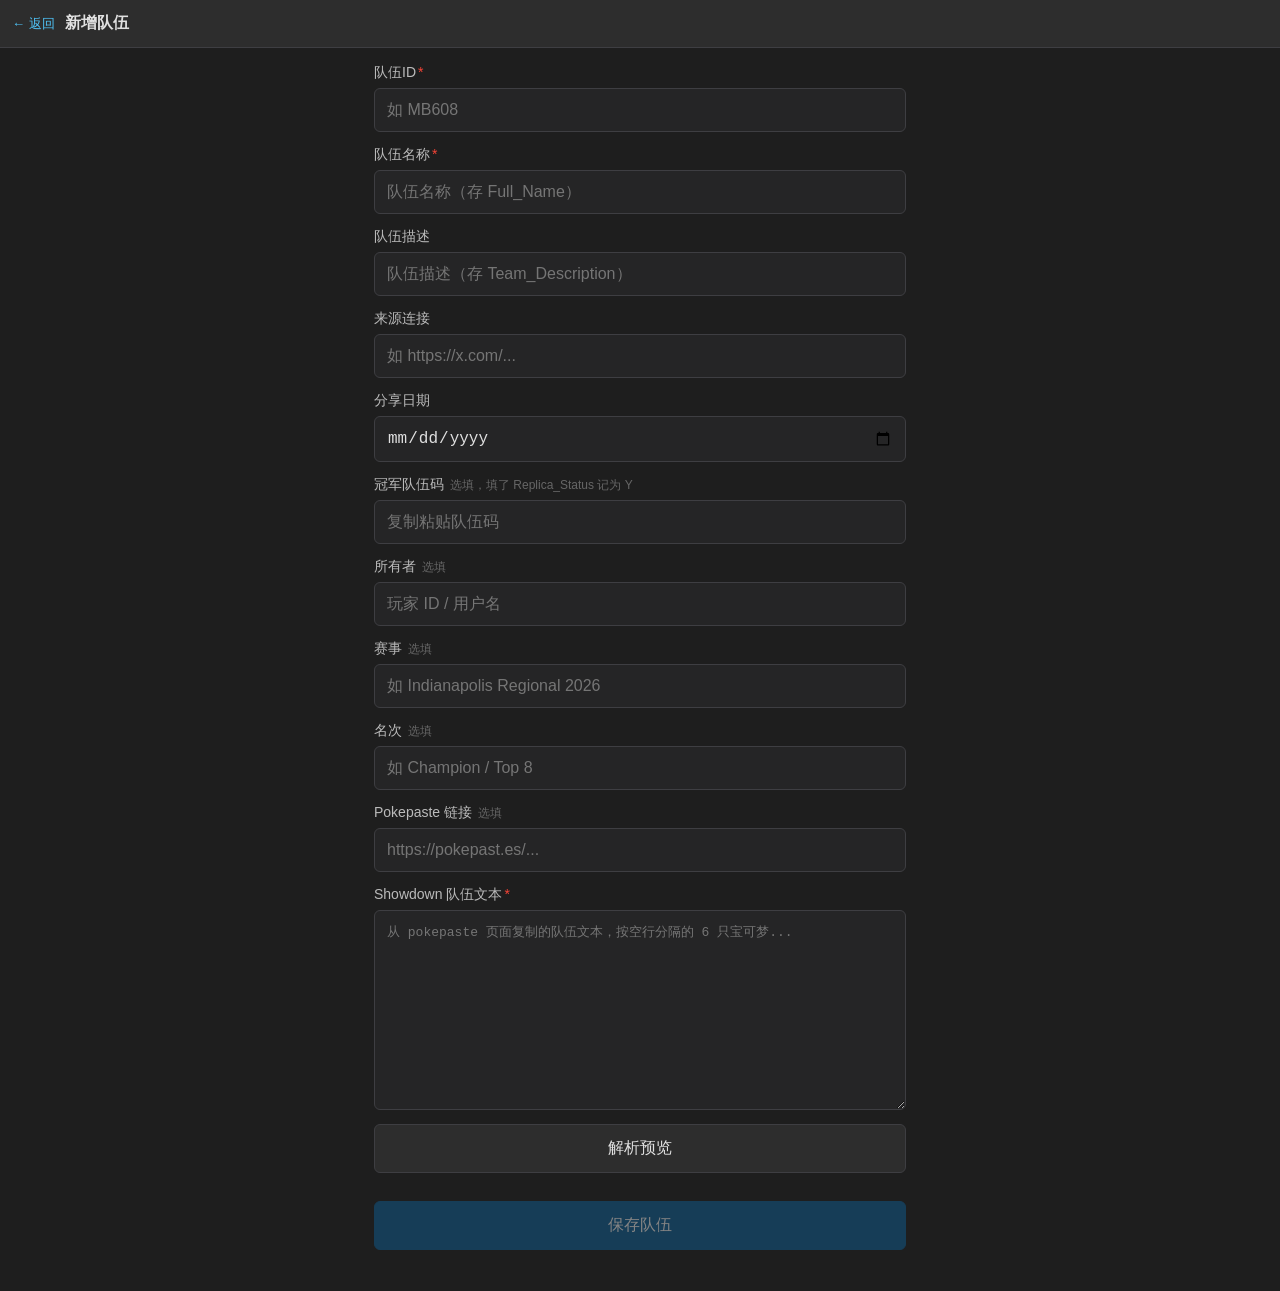
<file: pokepilot/ui/team/add.html>
<!DOCTYPE html>
<html lang="zh-CN">
<head>
    <meta charset="UTF-8">
    <meta name="viewport" content="width=device-width, initial-scale=1.0, viewport-fit=cover">
    <title>新增队伍 - PokePilot</title>
    <style>
        * { margin: 0; padding: 0; box-sizing: border-box; }
        html, body {
            height: 100%;
            font-family: -apple-system, BlinkMacSystemFont, 'Segoe UI', Roboto, sans-serif;
            background: #1e1e1e;
            color: #e0e0e0;
        }
        .header {
            position: sticky;
            top: 0;
            z-index: 50;
            height: 48px;
            background: #2d2d2d;
            border-bottom: 1px solid #3e3e42;
            display: flex;
            align-items: center;
            padding: 0 12px;
            gap: 10px;
        }
        .header h1 { font-size: 16px; font-weight: 600; }
        .header .back-link {
            color: #4fc3f7;
            text-decoration: none;
            font-size: 13px;
            white-space: nowrap;
        }
        .form-card {
            max-width: 560px;
            margin: 0 auto;
            padding: 16px 14px 40px;
            display: flex;
            flex-direction: column;
            gap: 14px;
        }
        .field { display: flex; flex-direction: column; gap: 6px; }
        .field label { font-size: 14px; color: #bbb; }
        .field label .req { color: #f44336; margin-left: 2px; }
        .field label .hint { font-size: 12px; color: #666; margin-left: 6px; }
        .field input, .field textarea {
            width: 100%;
            padding: 12px;
            border: 1px solid #3e3e42;
            border-radius: 6px;
            background: #252526;
            color: #e0e0e0;
            font-size: 16px;
            outline: none;
        }
        .field input:focus, .field textarea:focus { border-color: #4fc3f7; }
        .field textarea {
            min-height: 200px;
            font-family: 'SF Mono', Consolas, Menlo, monospace;
            font-size: 13px;
            line-height: 1.5;
            resize: vertical;
        }
        .btn {
            padding: 13px;
            border: 1px solid #3e3e42;
            border-radius: 6px;
            background: #2d2d2d;
            color: #e0e0e0;
            font-size: 16px;
            cursor: pointer;
            -webkit-tap-highlight-color: transparent;
        }
        .btn-primary { background: #0e639c; border-color: #0e639c; color: #fff; }
        .btn-primary:active { background: #1177bb; }
        .btn:disabled { opacity: 0.45; cursor: not-allowed; }
        .message { font-size: 14px; display: none; padding: 10px 12px; border-radius: 6px; }
        .message.error { color: #f44336; background: #2d1a1a; border: 1px solid #5a2a2a; }
        .message.info { color: #ffa726; background: #2d241a; border: 1px solid #5a452a; }
        .message.success { color: #7bc67e; background: #1a2d1c; border: 1px solid #2a5a2e; }
        .preview-title { font-size: 14px; color: #bbb; }
        .preview-count { font-size: 12px; color: #888; }
        .poke-card {
            background: #252526;
            border: 1px solid #3e3e42;
            border-radius: 6px;
            padding: 10px 12px;
            display: flex;
            flex-direction: column;
            gap: 4px;
        }
        .poke-head { display: flex; align-items: center; gap: 10px; }
        .poke-sprite {
            width: 44px; height: 44px;
            flex-shrink: 0;
            display: flex; align-items: center; justify-content: center;
            background: #1e1e1e;
            border-radius: 6px;
            overflow: hidden;
        }
        .poke-sprite img { max-width: 100%; max-height: 100%; }
        .poke-sprite.empty { color: #555; font-size: 12px; }
        .poke-name { font-size: 16px; font-weight: 600; }
        .poke-sub { font-size: 12px; color: #888; }
        .poke-meta { font-size: 13px; color: #ccc; display: flex; flex-wrap: wrap; gap: 4px 12px; }
        .poke-meta b { color: #e0e0e0; font-weight: 500; }
        .poke-moves { font-size: 13px; color: #ccc; display: flex; flex-wrap: wrap; gap: 4px 10px; }
        .unresolved-list { display: flex; flex-direction: column; gap: 6px; }
        .unresolved-item { font-size: 13px; color: #f44336; }
    </style>
</head>
<body>
    <div class="header">
        <a class="back-link" href="/team">← 返回</a>
        <h1>新增队伍</h1>
    </div>
    <div class="form-card">
        <div class="message" id="message"></div>
        <div class="field">
            <label>队伍ID<span class="req">*</span></label>
            <input type="text" id="team_id" placeholder="如 MB608" autocomplete="off">
        </div>
        <div class="field">
            <label>队伍名称<span class="req">*</span></label>
            <input type="text" id="team_name" placeholder="队伍名称（存 Full_Name）" autocomplete="off">
        </div>
        <div class="field">
            <label>队伍描述</label>
            <input type="text" id="team_desc" placeholder="队伍描述（存 Team_Description）" autocomplete="off">
        </div>
        <div class="field">
            <label>来源连接</label>
            <input type="text" id="source_link" placeholder="如 https://x.com/..." autocomplete="off">
        </div>
        <div class="field">
            <label>分享日期</label>
            <input type="date" id="date_shared">
        </div>
        <div class="field">
            <label>冠军队伍码<span class="hint">选填，填了 Replica_Status 记为 Y</span></label>
            <input type="text" id="replica_code" placeholder="复制粘贴队伍码" autocomplete="off">
        </div>
        <div class="field">
            <label>所有者<span class="hint">选填</span></label>
            <input type="text" id="owner" placeholder="玩家 ID / 用户名" autocomplete="off">
        </div>
        <div class="field">
            <label>赛事<span class="hint">选填</span></label>
            <input type="text" id="event" placeholder="如 Indianapolis Regional 2026" autocomplete="off">
        </div>
        <div class="field">
            <label>名次<span class="hint">选填</span></label>
            <input type="text" id="rank" placeholder="如 Champion / Top 8" autocomplete="off">
        </div>
        <div class="field">
            <label>Pokepaste 链接<span class="hint">选填</span></label>
            <input type="text" id="pokepaste_url" placeholder="https://pokepast.es/..." autocomplete="off">
        </div>
        <div class="field">
            <label>Showdown 队伍文本<span class="req">*</span></label>
            <textarea id="paste" placeholder="从 pokepaste 页面复制的队伍文本，按空行分隔的 6 只宝可梦..."></textarea>
        </div>
        <button class="btn" id="parse-btn" onclick="doParse()">解析预览</button>
        <div id="preview"></div>
        <button class="btn btn-primary" id="save-btn" onclick="doSave()" disabled>保存队伍</button>
    </div>
    <script>
        const NATURE_ZH = {
            Hardy: '勤奋', Lonely: '寂寞', Brave: '勇敢', Adamant: '固执',
            Naughty: '调皮', Bold: '大胆', Docile: '坦率', Relaxed: '悠闲',
            Impish: '淘气', Lax: '乐天', Timid: '胆小', Hasty: '急躁',
            Serious: '认真', Jolly: '爽朗', Naive: '天真', Modest: '内敛',
            Mild: '慢吞吞', Quiet: '冷静', Bashful: '害羞', Rash: '马虎',
            Calm: '温和', Gentle: '温顺', Sassy: '自大', Careful: '慎重',
            Quirky: '浮躁'
        };
        const EV_LABELS = [
            { key: 'hp', label: 'HP' }, { key: 'attack', label: '攻击' },
            { key: 'defense', label: '防御' }, { key: 'sp_atk', label: '特攻' },
            { key: 'sp_def', label: '特防' }, { key: 'speed', label: '速度' }
        ];
        let parsed = null;

        function showMessage(text, type) {
            const el = document.getElementById('message');
            if (!text) { el.style.display = 'none'; el.textContent = ''; return; }
            el.className = 'message ' + (type || 'info');
            el.textContent = text;
            el.style.display = '';
        }

        function esc(s) {
            return String(s == null ? '' : s)
                .replace(/&/g, '&amp;').replace(/</g, '&lt;').replace(/>/g, '&gt;')
                .replace(/"/g, '&quot;').replace(/'/g, '&#39;');
        }

        function evsText(evs) {
            if (!evs) return '';
            return EV_LABELS.filter(({ key }) => (evs[key] || 0) !== 0)
                .map(({ key, label }) => label + ' ' + evs[key]).join(' / ');
        }

        function renderPreview(data) {
            const el = document.getElementById('preview');
            const pokes = data.pokemon || [];
            const unresolved = data.unresolved || [];
            let html = `<div class="preview-title">解析结果
                <span class="preview-count">${data.count || 0} 只${data.evs_present ? ' · 含EV' : ''} · form_ids: ${esc(data.form_ids || '')}</span></div>`;
            if (unresolved.length) {
                html += `<div class="unresolved-list" style="margin-top:8px">
                    <div class="unresolved-item" style="font-size:14px;color:#f44336">以下宝可梦无法解析（保存会被拒绝）：</div>`;
                unresolved.forEach(u => {
                    html += `<div class="unresolved-item">${esc(u.name)}</div>`;
                });
                html += '</div>';
            }
            pokes.forEach(p => {
                const nature = NATURE_ZH[p.nature] ? NATURE_ZH[p.nature] + ' ' + p.nature : (p.nature || '');
                const evs = evsText(p.evs);
                html += `
                <div class="poke-card" style="margin-top:8px">
                    <div class="poke-head">
                        <div class="poke-sprite">${p.sprite
                            ? `<img src="/sprites/${p.sprite.replace(/^sprites\//, '')}" alt="" loading="lazy">`
                            : '<div class="poke-sprite empty">?</div>'}</div>
                        <div>
                            <div class="poke-name">${esc(p.name_zh || p.name)}</div>
                            <div class="poke-sub">${esc(p.name)} · ${esc(p.form_id)}${p.level ? ' · Lv' + p.level : ''}</div>
                        </div>
                    </div>
                    <div class="poke-meta">
                        ${p.item ? `<span>道具 <b>${esc(p.item)}</b></span>` : ''}
                        ${p.ability ? `<span>特性 <b>${esc(p.ability)}</b></span>` : ''}
                        ${nature ? `<span>性格 <b>${esc(nature)}</b></span>` : ''}
                        ${evs ? `<span>EV <b>${esc(evs)}</b></span>` : ''}
                    </div>
                    <div class="poke-moves">${(p.moves || []).map(m => `<span>· ${esc(m)}</span>`).join('') || ''}</div>
                </div>`;
            });
            el.innerHTML = html || '<div class="preview-title" style="margin-top:8px;color:#888">没有解析到宝可梦</div>';
        }

        async function doParse() {
            const paste = document.getElementById('paste').value;
            if (!paste.trim()) { showMessage('请先粘贴队伍文本', 'error'); return; }
            showMessage('');
            try {
                const res = await fetch('/api/teams/library/parse', {
                    method: 'POST',
                    headers: { 'Content-Type': 'application/json' },
                    body: JSON.stringify({ paste })
                });
                const data = await res.json();
                if (!data.success) throw new Error(data.error || '解析失败');
                parsed = data;
                renderPreview(data);
                const saveBtn = document.getElementById('save-btn');
                saveBtn.disabled = (data.unresolved || []).length > 0 || !(data.pokemon || []).length;
                if (data.unresolved && data.unresolved.length) {
                    showMessage('存在无法解析的宝可梦，请修正文本后再保存', 'error');
                }
            } catch (e) {
                showMessage('解析出错: ' + e.message, 'error');
            }
        }

        async function doSave() {
            if (!parsed) { showMessage('请先点击「解析预览」', 'error'); return; }
            const team_id = document.getElementById('team_id').value.trim();
            const team_name = document.getElementById('team_name').value.trim();
            if (!team_id || !team_name) { showMessage('请填写队伍ID和队伍名称', 'error'); return; }
            if (!(parsed.pokemon || []).length) { showMessage('请先解析出宝可梦', 'error'); return; }
            const body = {
                team_id,
                name: team_name,
                description: document.getElementById('team_desc').value.trim(),
                source_link: document.getElementById('source_link').value.trim(),
                date_shared: document.getElementById('date_shared').value.trim(),
                replica_code: document.getElementById('replica_code').value.trim(),
                owner: document.getElementById('owner').value.trim(),
                event: document.getElementById('event').value.trim(),
                rank: document.getElementById('rank').value.trim(),
                pokepaste: document.getElementById('pokepaste_url').value.trim(),
                paste: document.getElementById('paste').value
            };
            showMessage('');
            try {
                const res = await fetch('/api/teams/library/add', {
                    method: 'POST',
                    headers: { 'Content-Type': 'application/json' },
                    body: JSON.stringify(body)
                });
                const data = await res.json();
                if (!data.success) throw new Error(data.error || '保存失败');
                showMessage(
                    `保存成功${data.overwrote ? '（覆盖已有队伍）' : ''}：${data.team_id}，${data.count} 只宝可梦，已追加到 teaminfo.txt`,
                    'success');
                document.getElementById('team_id').value = '';
                document.getElementById('paste').value = '';
                document.getElementById('preview').innerHTML = '';
                parsed = null;
                document.getElementById('save-btn').disabled = true;
            } catch (e) {
                showMessage('保存出错: ' + e.message, 'error');
            }
        }
    </script>
</body>
</html>
</file>
